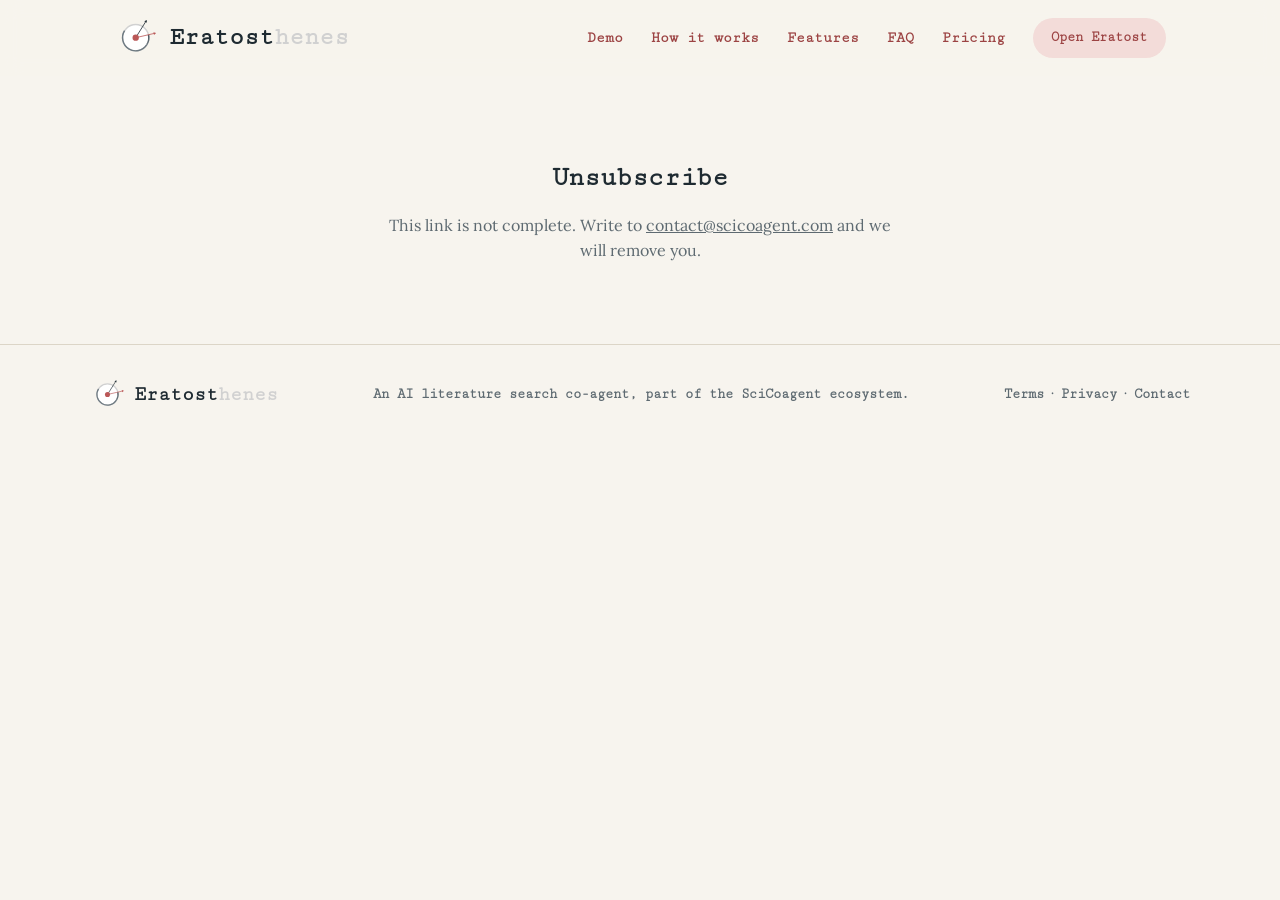
<file: unsubscribe.html>
<!-- @dsCard group="Pages" -->
<!doctype html>
<html lang="en">
<head>
<meta charset="utf-8"/>
<meta name="viewport" content="width=device-width, initial-scale=1"/>
<title>Unsubscribe from Eratost</title>
<link rel="icon" type="image/svg+xml" href="favicon.svg">
<link rel="icon" type="image/png" sizes="32x32" href="favicon-32x32.png">
<link rel="icon" type="image/png" sizes="192x192" href="favicon-192x192.png">
<link rel="apple-touch-icon" sizes="180x180" href="apple-touch-icon.png">
<meta name="description" content="Stop emails from Eratost.">
<meta name="robots" content="noindex, nofollow">

<meta property="og:type" content="website">
<meta property="og:site_name" content="Eratosthenes by SciCoagent">
<meta property="og:title" content="Eratosthenes Pricing: Free, Pro, Max and Team Plans">
<meta property="og:description" content="Eratosthenes plans: Free with unlimited search, Pro from $9 a month, Max from $24 a month and Team from $15 per seat a month, adding deep search and Research-Gap Graphs.">
<meta property="og:url" content="https://eratost.scicoagent.com/pricing.html">
<meta name="twitter:card" content="summary">
<meta name="twitter:title" content="Eratosthenes Pricing: Free, Pro, Max and Team Plans">
<meta name="twitter:description" content="Eratosthenes plans: Free with unlimited search, Pro from $9 a month, Max from $24 a month and Team from $15 per seat a month, adding deep search and Research-Gap Graphs.">
<link rel="preconnect" href="https://fonts.googleapis.com">
<link rel="preconnect" href="https://fonts.gstatic.com" crossorigin>
<link href="https://fonts.googleapis.com/css2?family=Cutive+Mono&family=Lora:ital,wght@0,400;0,500;0,600;0,700;1,500&display=swap" rel="stylesheet">
<style>
/* Same structure and type as Benjamin's pricing page; same palette as the Eratosthenes homepage. */
:root{
  --bg:#f7f4ee; --bg-alt:#eeeae1; --surface:#fffdf9; --border:#dcd5c7;
  --text:#1e2a31; --muted:#5e6a71; --slate:#6e7a82;
  --accent:#ba5757; --accent-dark:#9c4343;
  --red-soft:#f3dcd9; --slate-soft:#dfe5e8;
  --shadow:0 8px 24px -12px rgba(30,42,49,.28);
  --radius:16px;
  --font-serif:"Cutive Mono",monospace;
  --font-sans:"Cutive Mono",monospace;
  --font-prose:"Lora",Georgia,"Times New Roman",serif;
}
*{margin:0;padding:0;box-sizing:border-box}
html{scroll-behavior:smooth}
body{font-family:var(--font-sans);font-weight:700;background:var(--bg);color:var(--text);
     line-height:1.6;-webkit-font-smoothing:antialiased}
a{color:inherit;text-decoration:none}
img,svg{display:block;max-width:100%}

/* ── Buttons ─────────────────────────────────────────────────────────────── */
.btn{display:inline-flex;align-items:center;justify-content:center;gap:.4em;
     font-family:var(--font-sans);font-weight:600;text-decoration:none;border-radius:999px;cursor:pointer;
     border:1px solid transparent;transition:transform .15s,box-shadow .15s,background-color .15s,color .15s;white-space:nowrap}
.btn--primary{background:var(--red-soft);color:var(--accent-dark)}
.btn--primary:hover{background:var(--slate-soft);color:var(--text);transform:translateY(-1px)}
.btn--ghost{background:transparent;border-color:var(--border);color:var(--text)}
.btn--ghost:hover{border-color:var(--text);transform:translateY(-1px)}
.btn--lg{padding:.85rem 1.7rem;font-size:1rem}
.btn--sm{padding:.5rem 1.1rem;font-size:.85rem}
.btn--block{width:100%}

/* ── Nav ─────────────────────────────────────────────────────────────────── */
.nav{position:sticky;top:0;z-index:100;background:rgba(247,244,238,.72);
     backdrop-filter:blur(10px);border-bottom:1px solid transparent;transition:border-color .25s,box-shadow .25s}
.nav--scrolled{border-bottom-color:var(--border);box-shadow:0 4px 20px -16px rgba(30,42,49,.45)}
.nav__inner{max-width:1100px;margin:0 auto;padding:1rem 1.5rem;
            display:flex;align-items:center;justify-content:space-between;gap:1.5rem}
.nav__links{display:flex;align-items:center;gap:1.75rem;font-size:.95rem;font-weight:700}
.nav__links a{color:var(--accent-dark);transition:color .2s}
.nav__links a:hover,.nav__links a.active{color:var(--text)}
.nav__toggle{display:none;flex-direction:column;justify-content:center;gap:5px;
             width:36px;height:36px;background:transparent;border:1px solid var(--border);border-radius:8px;cursor:pointer}
.nav__toggle span{display:block;height:2px;width:18px;margin:0 auto;background:var(--text);transition:transform .2s,opacity .2s}

/* ── Logo lockup: the mark and the name ("Eratost" in the logo's shadow) ─── */
.lockup{display:inline-flex;align-items:center;gap:.45em;font-family:"Cutive Mono",monospace;
        font-weight:700;line-height:1;white-space:nowrap}
.lockup .era-mark{width:1.75em;height:1.75em;flex:0 0 auto}
.lockup .era-a{color:#1e2a31}
.lockup .era-b{color:#d1d1d1}
.lockup--nav{font-size:1.55rem}
.lockup--footer{font-size:1.25rem}

/* ── Scroll-reveal ───────────────────────────────────────────────────────── */
.reveal{opacity:0;transform:translateY(22px);transition:opacity .7s ease-out,transform .7s ease-out}
.reveal.in-view{opacity:1;transform:translateY(0)}

/* ── Shared section ──────────────────────────────────────────────────────── */
section{padding:5rem 1.5rem;max-width:1100px;margin:0 auto;scroll-margin-top:76px}
.section-title{font-family:var(--font-serif);font-size:clamp(1.7rem,4vw,2.4rem);text-align:center;margin-bottom:.75rem}
.section-sub{text-align:center;color:var(--muted);max-width:650px;margin:0 auto 3rem;font-size:1rem}

/* ── Pricing header ──────────────────────────────────────────────────────── */
.pricing-hero{padding:4.5rem 1.5rem 1rem;text-align:center}
.pricing-hero .section-sub{margin-bottom:1.5rem}
.billing-toggle{display:inline-flex;align-items:center;gap:.25rem;margin:.5rem auto 0;
                background:var(--bg-alt);border:1px solid var(--border);border-radius:999px;padding:.28rem}
.billing-toggle button{font-family:var(--font-sans);font-weight:700;font-size:.9rem;border:0;background:transparent;
                       color:var(--muted);cursor:pointer;border-radius:999px;padding:.5rem 1.2rem;transition:background .2s,color .2s}
.billing-toggle button.active{background:var(--surface);color:var(--text);box-shadow:var(--shadow)}
.billing-toggle .save-hint{font-size:.72rem;font-weight:700;color:var(--accent-dark);margin-left:.35rem}

/* ── Plan cards ──────────────────────────────────────────────────────────── */
.plans{padding-top:2rem;padding-bottom:1.5rem;max-width:1260px}
.plans__grid{display:grid;grid-template-columns:repeat(auto-fit,minmax(240px,1fr));gap:1.25rem;max-width:1200px;margin:0 auto}
.plan-card{position:relative;display:flex;flex-direction:column;gap:1.1rem;background:var(--surface);
           border:1px solid var(--border);border-radius:var(--radius);padding:2rem 1.75rem;transition:transform .2s,box-shadow .2s}
.plan-card:hover{transform:translateY(-4px);box-shadow:var(--shadow)}
.plan-card--pro{border-color:var(--accent);box-shadow:0 0 0 2px rgba(186,87,87,.14),var(--shadow)}
.plan-badge{position:absolute;top:-.8rem;left:50%;transform:translateX(-50%);font-size:.7rem;font-weight:700;
            letter-spacing:.06em;text-transform:uppercase;color:#fff;background:var(--accent);border-radius:999px;
            padding:.28rem .85rem;white-space:nowrap}
.plan-name{font-family:var(--font-serif);font-size:1.25rem}
.plan-for{font-size:.85rem;color:var(--muted);margin-top:-.7rem}
.plan-price{display:flex;align-items:baseline;gap:.3rem;flex-wrap:wrap}
.plan-price .amount{font-family:var(--font-serif);font-size:2.6rem;line-height:1;color:var(--text)}
.plan-price .unit{font-size:.95rem;color:var(--muted);font-weight:700}
.plan-sub{font-size:.85rem;color:var(--muted);min-height:1.2em}
.plan-save{display:inline-block;font-size:.75rem;font-weight:700;color:var(--accent-dark);background:var(--red-soft);
           border-radius:999px;padding:.2rem .6rem;width:max-content}
.plan-save:empty{display:none}
.plan-feats{list-style:none;display:flex;flex-direction:column;gap:.6rem;font-size:.9rem;font-weight:400;
            font-family:var(--font-prose);color:var(--text)}
.plan-feats li{display:flex;align-items:flex-start;gap:.55rem}
.plan-feats .tick{flex:0 0 auto;display:inline-flex;align-items:center;justify-content:center;width:1.25rem;height:1.25rem;
                  border-radius:50%;background:var(--slate-soft);color:var(--text);font-size:.72rem;margin-top:.12em}
.plan-feats li.soon{color:var(--muted)}
.plan-feats li.soon .tick{background:var(--bg-alt);color:var(--muted)}
.plan-feats b{font-weight:600}
.soon-pill{align-self:center;font-size:.6rem;font-weight:700;letter-spacing:.05em;text-transform:uppercase;color:var(--muted);
           border:1px dashed var(--border);border-radius:999px;padding:.08rem .45rem;white-space:nowrap;font-family:var(--font-sans)}
.plan-card .btn{margin-top:auto}
.plan-fineprint{font-size:.75rem;color:var(--muted);text-align:center;max-width:760px;margin:1.5rem auto 0}
.plan-fineprint a{text-decoration:underline}

/* ── Labs & institutions ─────────────────────────────────────────────────── */
.enterprise{max-width:1040px;padding-top:1rem}
.enterprise__inner{display:flex;flex-wrap:wrap;align-items:center;justify-content:space-between;gap:1.5rem;
                   background:var(--surface);border:1px solid var(--border);border-radius:var(--radius);padding:2rem 2.25rem}
.enterprise__text{flex:1 1 340px}
.enterprise__text h2{font-family:var(--font-serif);font-size:1.35rem;margin-bottom:.5rem}
.enterprise__text p{color:var(--muted);font-size:.95rem;font-weight:400;font-family:var(--font-prose)}

/* ── Features ────────────────────────────────────────────────────────────── */
.features__grid{display:grid;grid-template-columns:repeat(auto-fit,minmax(240px,1fr));gap:1.5rem;margin-top:1rem}
.feature-card{position:relative;border:1px solid var(--border);border-radius:var(--radius);padding:1.75rem;
              background:var(--surface);transition:transform .2s,box-shadow .2s}
.feature-card--pro{border-color:var(--accent)}
.feature-card--soon{border-style:dashed}
.feat-badge{position:absolute;top:1.1rem;right:1.1rem;font-size:.6rem;font-weight:700;letter-spacing:.06em;
            text-transform:uppercase;color:#fff;background:var(--accent);border-radius:999px;padding:.16rem .5rem}
.feat-badge--soon{color:var(--muted);background:var(--bg-alt);border:1px dashed var(--border)}
.feature-card:hover{transform:translateY(-4px);box-shadow:var(--shadow)}
.feature-card h3{font-family:var(--font-serif);font-size:1.1rem;margin-bottom:.5rem}
.feature-card .feat-badge ~ h3{padding-right:3.5rem}
.feature-card p{color:var(--muted);font-size:.95rem;font-weight:400;font-family:var(--font-prose)}
@media(min-width:900px){.features__grid{grid-template-columns:repeat(4,1fr)}}

/* ── FAQ ─────────────────────────────────────────────────────────────────── */
.faq{max-width:760px}
.faq__item{border:1px solid var(--border);border-radius:var(--radius);background:var(--surface);padding:1.1rem 1.35rem;margin-bottom:1rem}
.faq__item summary{cursor:pointer;font-weight:700;font-size:1rem;list-style:none;display:flex;justify-content:space-between;align-items:center;gap:1rem}
.faq__item summary::-webkit-details-marker{display:none}
.faq__item summary::after{content:"+";color:var(--accent);font-size:1.3rem;transition:transform .2s}
.faq__item[open] summary::after{transform:rotate(45deg)}
.faq__item p{margin-top:.85rem;color:var(--muted);font-size:.95rem;font-weight:400;font-family:var(--font-prose)}
.faq__item a{color:var(--accent-dark);text-decoration:underline}

/* ── CTA ─────────────────────────────────────────────────────────────────── */
.cta__inner{text-align:center;background:var(--red-soft);transition:background .35s ease;border-radius:24px;padding:3.5rem 2rem;color:var(--text)}
.cta__inner h2{font-family:var(--font-serif);font-size:clamp(1.5rem,3.5vw,2.1rem);margin-bottom:.5rem}
.cta__inner p{opacity:.8;margin-bottom:1.75rem}
.cta__inner:hover{background:var(--slate-soft)}
.cta__inner .btn--primary{background:transparent;color:var(--accent-dark);border:2px solid var(--accent-dark)}
.cta__inner:hover .btn--primary{color:var(--text);border-color:var(--text)}

/* ── Footer ──────────────────────────────────────────────────────────────── */
.footer{border-top:1px solid var(--border);padding:2rem 1.5rem}
.footer__inner{max-width:1100px;margin:0 auto;display:flex;flex-wrap:wrap;align-items:center;justify-content:space-between;gap:.75rem}
.footer__copy{color:var(--muted);font-size:.9rem}
.footer__copy a:hover{color:var(--accent-dark)}

/* ── Responsive ──────────────────────────────────────────────────────────── */
@media(max-width:760px){
  .nav__links{position:absolute;top:100%;left:0;right:0;background:var(--surface);border-bottom:1px solid var(--border);
              flex-direction:column;align-items:stretch;gap:1rem;padding:1.25rem 1.5rem;display:none}
  .nav--open .nav__links{display:flex}
  .nav__links a{text-align:center}
  .nav__toggle{display:flex}
  .nav--open .nav__toggle span:nth-child(1){transform:translateY(7px) rotate(45deg)}
  .nav--open .nav__toggle span:nth-child(2){opacity:0}
  .nav--open .nav__toggle span:nth-child(3){transform:translateY(-7px) rotate(-45deg)}
  section{padding:3.5rem 1rem}
  .pricing-hero{padding:3rem 1rem 1rem}
}
@media(prefers-reduced-motion:reduce){
  html{scroll-behavior:auto}
  .reveal{transition:none!important;opacity:1!important;transform:none!important}
}
.us{max-width:560px;margin:5rem auto;padding:0 1.5rem;text-align:center}.us h1{font-family:var(--font-serif);font-size:1.7rem;margin-bottom:.8rem}.us p{font-family:var(--font-prose);font-weight:400;color:var(--muted);line-height:1.6;margin-bottom:1.2rem}
</style>
<!-- ── Microsoft Clarity ────────────────────────────────────────────────────
     Session recordings + heatmaps for Eratosthenes (eratost.scicoagent.com). The project ID is the last
     argument below; get it from clarity.microsoft.com -> Settings -> Overview.
     Until a real ID replaces the placeholder the guard returns early, so the
     page makes no request to clarity.ms. -->
<script>
(function (c, l, a, r, i, t, y) {
  if (!i || i.indexOf("PASTE_") === 0) return;   // no project ID pasted in yet
  c[a] = c[a] || function () { (c[a].q = c[a].q || []).push(arguments) };
  t = l.createElement(r); t.async = 1; t.src = "https://www.clarity.ms/tag/" + i;
  y = l.getElementsByTagName(r)[0]; y.parentNode.insertBefore(t, y);
})(window, document, "clarity", "script", "y4p1zoary7");
</script>
<script src="js/loader.js?v=20261103c"></script>
</head>
<body>

<!-- ── Nav ──────────────────────────────────────────────────────────────── -->
<header class="nav" id="top">
  <div class="nav__inner">
    <a href="index.html" class="lockup lockup--nav js-mark" aria-label="Eratosthenes home"><span><span class="era-a">Eratost</span><span class="era-b">henes</span></span></a>
    <nav class="nav__links" id="nav-links">
      <a href="index.html#showcase">Demo</a>
      <a href="index.html#how-it-works">How it works</a>
      <a href="index.html#features">Features</a>
      <a href="index.html#faq">FAQ</a>
      <a href="pricing.html">Pricing</a>
      <a class="btn btn--primary btn--sm" href="index.html">Open Eratost</a>
    </nav>
    <button class="nav__toggle" id="nav-toggle" aria-label="Toggle navigation" aria-expanded="false">
      <span></span><span></span><span></span>
    </button>
  </div>
</header>

<main><div class="us" id="us"></div></main>
<footer class="footer">
  <div class="footer__inner">
    <a href="index.html" class="lockup lockup--footer js-mark" aria-label="Eratosthenes home"><span><span class="era-a">Eratost</span><span class="era-b">henes</span></span></a>
    <span class="footer__copy">An AI literature search co-agent, part of the SciCoagent ecosystem.</span>
    <span class="footer__copy"><a href="https://scicoagent.com/terms/">Terms</a> · <a href="https://scicoagent.com/privacy/">Privacy</a> · <a href="mailto:contact@scicoagent.com">Contact</a></span>
  </div>
</footer>
<script src="js/config.js?v=20261106b"></script>
<script>
(function(){
  var L = window.EratostLoader;
  if (L) document.querySelectorAll('.js-mark').forEach(function(a){ a.insertAdjacentHTML('afterbegin', L.mark()); });
  var q = new URLSearchParams(location.search), e = q.get('e') || '', s = q.get('s') || '', box = document.getElementById('us');
  var esc = function(t){ return String(t).replace(/[&<>"]/g, function(c){ return {'&':'&amp;','<':'&lt;','>':'&gt;','"':'&quot;'}[c]; }); };
  if (!e || !s) { box.innerHTML = '<h1>Unsubscribe</h1><p>This link is not complete. Write to <a href="mailto:contact@scicoagent.com" style="text-decoration:underline">contact@scicoagent.com</a> and we will remove you.</p>'; return; }
  box.innerHTML = '<h1>Stop emails from Eratost?</h1><p>We will not email <b>' + esc(e) + '</b> again.</p><button class="btn btn--primary btn--lg" id="go">Unsubscribe</button>';
  document.getElementById('go').addEventListener('click', async function(){
    this.disabled = true; this.textContent = 'One moment…';
    try {
      var base = ((window.SCICO_CONFIG || {}).API_BASE || '').replace(/\/$/, '');
      var r = await fetch(base + '/unsubscribe', { method: 'POST', headers: { 'Content-Type': 'application/json' }, body: JSON.stringify({ e: e, s: s }) });
      if (!r.ok) throw new Error();
      box.innerHTML = '<h1>Done</h1><p>You will not hear from us again at <b>' + esc(e) + '</b>. Sorry for the interruption.</p>';
    } catch (_) {
      box.innerHTML = '<h1>That did not work</h1><p>Please write to <a href="mailto:contact@scicoagent.com" style="text-decoration:underline">contact@scicoagent.com</a> and we will remove you by hand.</p>';
    }
  });
  var toggle = document.getElementById('nav-toggle'), nav = document.querySelector('.nav');
  toggle.addEventListener('click', function(){ var open = nav.classList.toggle('nav--open'); toggle.setAttribute('aria-expanded', String(open)); });
})();
</script>
</body>
</html>
</file>
